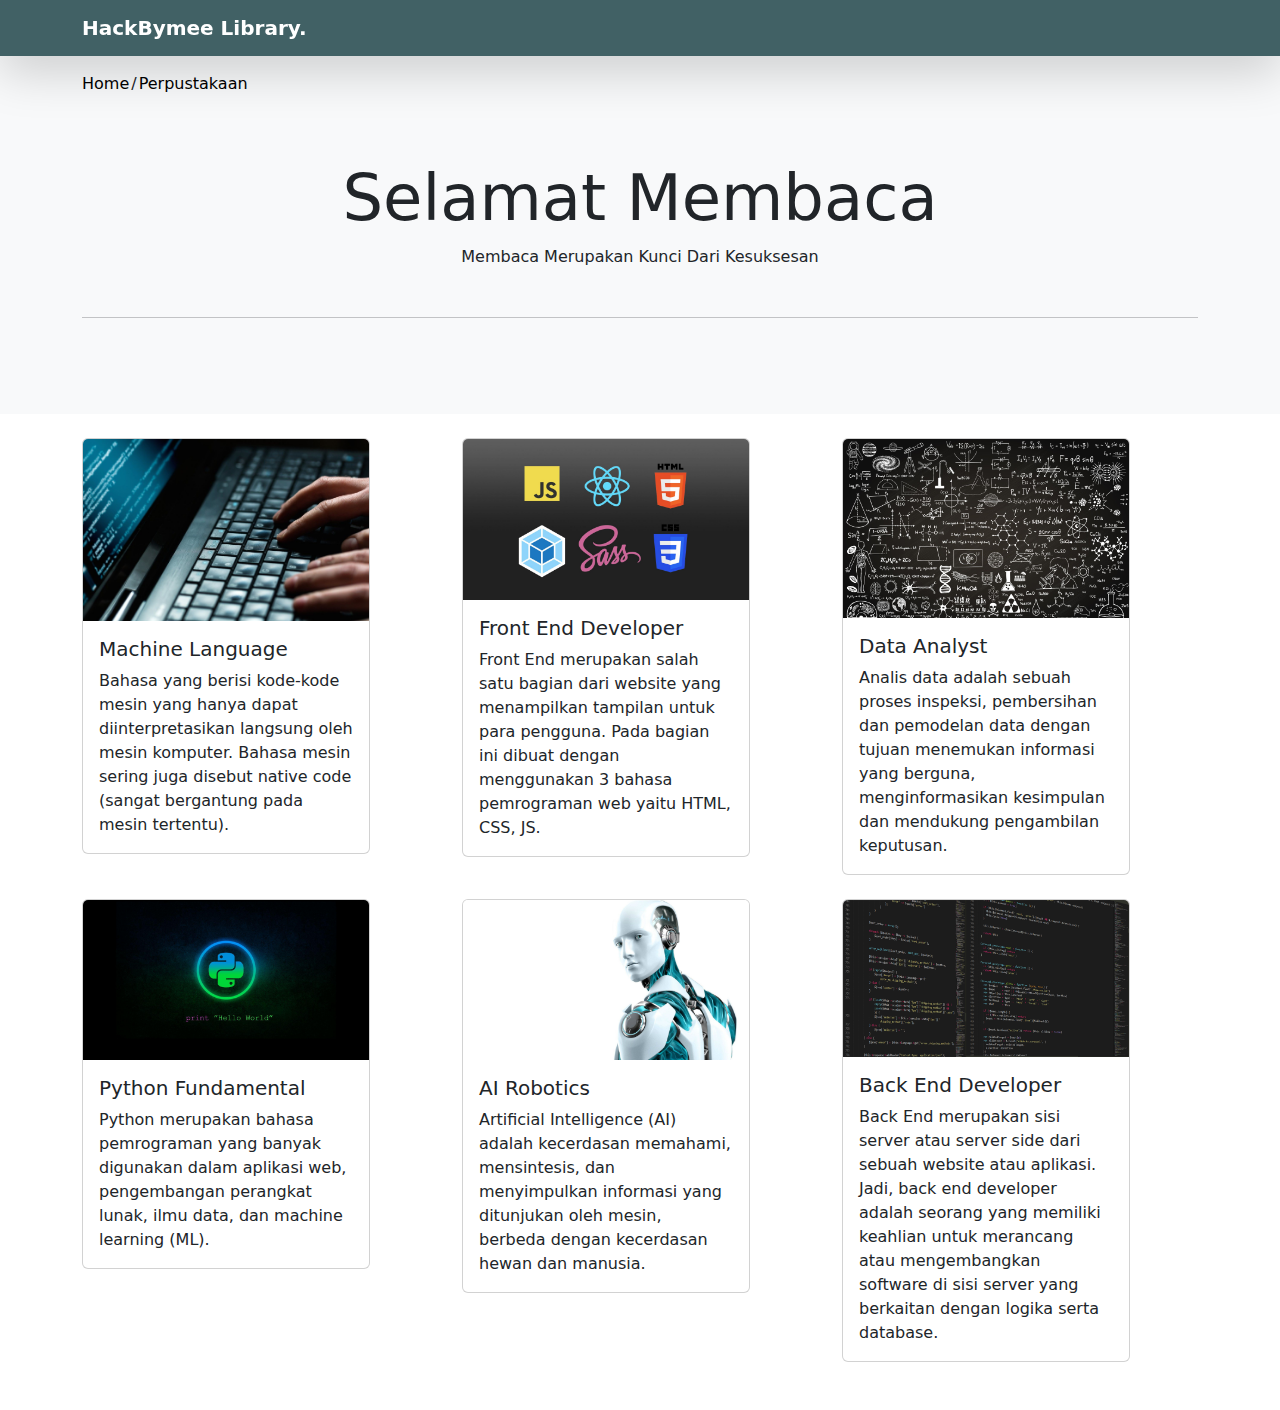
<file: perpustakaan/index.html>
<!DOCTYPE html>
<html lang="id">
<head>
    <meta charset="UTF-8">
    <meta http-equiv="X-UA-Compatible" content="IE=edge">
    <meta name="viewport" content="width=device-width, initial-scale=1.0">
    <title>Perpustakaan</title>

    <!-- Font Google -->
    <link rel="preconnect" href="https://fonts.googleapis.com">
    <link rel="preconnect" href="https://fonts.gstatic.com" crossorigin>
    <link href="https://fonts.googleapis.com/css2?family=Ubuntu:wght@300&display=swap" rel="stylesheet">
    
    <!-- Favicon -->
    <link rel="icon" type="image/png" sizes="16x16"  href="/favicons/book.png">
    <meta name="msapplication-TileColor" content="#ffffff">
    <meta name="theme-color" content="#ffffff">

    <!-- Bootstrap -->
    <link rel="stylesheet" href="https://cdn.jsdelivr.net/npm/bootstrap@5.3.0-alpha1/dist/css/bootstrap.min.css" />

    <!-- Font Awesome -->
    <link rel="stylesheet" href="https://cdnjs.cloudflare.com/ajax/libs/font-awesome/6.2.1/css/all.min.css"
    integrity="sha512-MV7K8+y+gLIBoVD59lQIYicR65iaqukzvf/nwasF0nqhPay5w/9lJmVM2hMDcnK1OnMGCdVK+iQrJ7lzPJQd1w=="
    crossorigin="anonymous" referrerpolicy="no-referrer" />

    <!-- Animate CSS -->
    <link rel="stylesheet" href="https://cdnjs.cloudflare.com/ajax/libs/animate.css/4.1.1/animate.min.css" />

    <!-- CSS -->
    <link rel="stylesheet" href="style.css">
</head>
<body>
    <!-- Nav Start -->
    <nav class="navbar navbar-expand-lg navbar-dark navbar-background shadow-lg fixed-top">
        <div class="container">
            <a class="navbar-brand fw-bold" href="/">HackBymee Library.</a>
            </div>
        </div>
    </nav>
    <!-- Nav End -->

    <!-- Content Start -->
    <div class="container-fluid pt-5 pb-5 bg-light">
        <div class="container">
            <div class="index pt-4">
                <a href="/">Home</a> <p>/</p> <a href="/perpustakaan/index.html">Perpustakaan</a>
            </div>

            <!-- Animasi Buku -->
            <h2 class="display-3 pt-5 text-center animate__animated animate__bounceIn animate__delay-1s">
                Selamat Membaca <i class="fas fa-book fa-2"></i>
            </h2>
            <p class="text-center animate__animated animate__bounceIn animate__delay-1s">
                Membaca Merupakan Kunci Dari Kesuksesan
            </p>
            <hr class="my-5" width="100%">
        </div>
    </div>
    <!-- Content End -->

    <!-- Perpustakaan Start -->
    <div class="container-fluid pb-5">
        <div class="container animate__animated animate__bounceIn animate__delay-1s">
            <div class="row">
                <div class="col pt-4">
                    <div class="card" style="width: 18rem;">
                        <a href="#">
                            <img src="/img/machine_language.jpg" class="card-img-top" alt="...">
                        </a>
                        <div class="card-body">
                            <h5 class="card-title">Machine Language</h5>
                            <p class="card-text">
                                Bahasa yang berisi kode-kode mesin yang hanya dapat diinterpretasikan
                                langsung oleh mesin komputer. Bahasa mesin sering juga disebut native
                                code (sangat bergantung pada mesin tertentu).
                            </p>
                        </div>
                    </div>
                </div>

                <div class="col pt-4">
                    <div class="card" style="width: 18rem;">
                        <a href="/buku/FrontEnd_Developer.pdf">
                            <img src="/img/front_end.jpg" class="card-img-top" alt="...">
                        </a>
                        <div class="card-body">
                            <h5 class="card-title">Front End Developer</h5>
                            <p class="card-text">
                                Front End merupakan salah satu bagian dari website yang
                                menampilkan tampilan untuk para pengguna. Pada bagian ini
                                dibuat dengan menggunakan 3 bahasa pemrograman web yaitu
                                HTML, CSS, JS.
                            </p>
                        </div>
                    </div>
                </div>

                <div class="col pt-4">
                    <div class="card" style="width: 18rem;">
                        <a href="/buku/AnalisisBigData.pdf">
                            <img src="/img/data_analyst.jpg" class="card-img-top" alt="...">
                        </a>
                        <div class="card-body">
                            <h5 class="card-title">Data Analyst</h5>
                            <p class="card-text">
                                Analis data adalah sebuah proses inspeksi, pembersihan dan
                                pemodelan data dengan tujuan menemukan informasi yang berguna,
                                menginformasikan kesimpulan dan mendukung pengambilan keputusan.
                            </p>
                        </div>
                    </div>
                </div>

                <div class="col pt-4">
                    <div class="card" style="width: 18rem;">
                        <a href="/buku/Belajar_Pemrograman_Python_Dasar.pdf">
                            <img src="/img/python_fundamental.jpg" class="card-img-top" alt="...">
                        </a>
                        <div class="card-body">
                            <h5 class="card-title">Python Fundamental</h5>
                            <p class="card-text">
                                Python merupakan bahasa pemrograman yang banyak digunakan dalam
                                aplikasi web, pengembangan perangkat lunak, ilmu data, dan machine
                                learning (ML).
                            </p>
                        </div>
                    </div>
                </div>

                <div class="col pt-4">
                    <div class="card" style="width: 18rem;">
                        <a href="#">
                            <img src="/img/robotics.jpg" class="card-img-top" alt="...">
                        </a>
                        <div class="card-body">
                            <h5 class="card-title">AI Robotics</h5>
                            <p class="card-text">
                                Artificial Intelligence (AI) adalah kecerdasan memahami, mensintesis, dan
                                menyimpulkan informasi yang ditunjukan oleh mesin, berbeda dengan kecerdasan
                                hewan dan manusia.
                            </p>
                        </div>
                    </div>
                </div>

                <div class="col pt-4">
                    <div class="card" style="width: 18rem;">
                        <a href="">
                            <img src="/img/backend.png" class="card-img-top" alt="...">
                        </a>
                        <div class="card-body">
                            <h5 class="card-title">Back End Developer</h5>
                            <p class="card-text">
                                Back End merupakan sisi server atau server side dari sebuah website
                                atau aplikasi. Jadi, back end developer adalah seorang yang memiliki
                                keahlian untuk merancang atau mengembangkan software di sisi server
                                yang berkaitan dengan logika serta database.
                            </p>
                        </div>
                    </div>
                </div>
            </div>
        </div>
    </div>
    <!-- Perpustakaan End -->
</body>
</html>
</file>
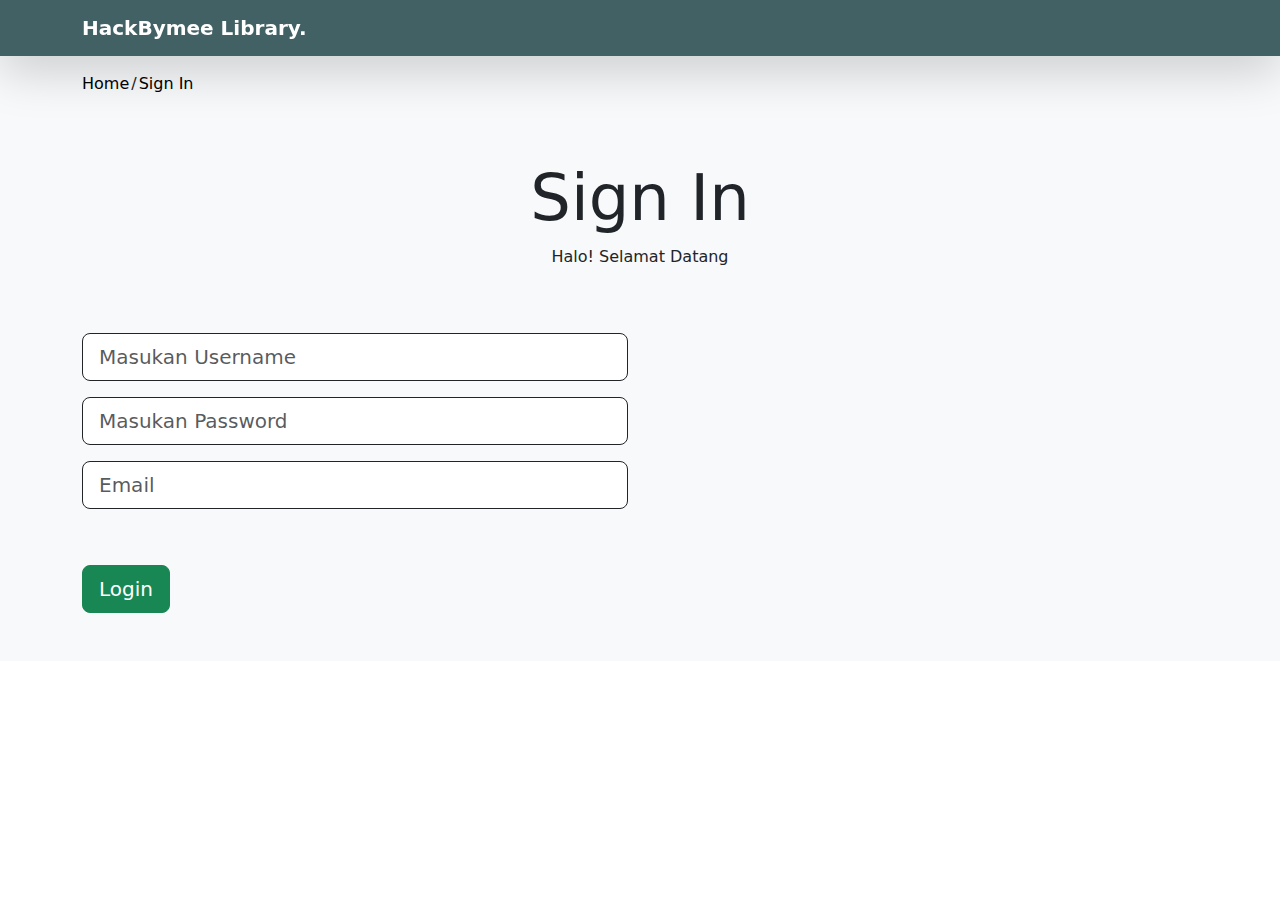
<file: signin/index.html>
<!DOCTYPE html>
<html lang="id">
<head>
    <meta charset="UTF-8">
    <meta http-equiv="X-UA-Compatible" content="IE=edge">
    <meta name="viewport" content="width=device-width, initial-scale=1.0">
    <title>Sign In - HackBymee</title>

    <!-- Favicon -->
    <link rel="icon" type="image/png" sizes="16x16"  href="/favicons/book.png">
    <meta name="msapplication-TileColor" content="#ffffff">
    <meta name="theme-color" content="#ffffff">

    <!-- Bootstrap -->
    <link rel="stylesheet" href="https://cdn.jsdelivr.net/npm/bootstrap@5.3.0-alpha1/dist/css/bootstrap.min.css">

    <!-- Font Awesome -->
    <link rel="stylesheet" href="https://cdnjs.cloudflare.com/ajax/libs/font-awesome/6.2.1/css/all.min.css"
    integrity="sha512-MV7K8+y+gLIBoVD59lQIYicR65iaqukzvf/nwasF0nqhPay5w/9lJmVM2hMDcnK1OnMGCdVK+iQrJ7lzPJQd1w=="
    crossorigin="anonymous" referrerpolicy="no-referrer" />

    <!-- Animate CSS -->
    <link rel="stylesheet" href="https://cdnjs.cloudflare.com/ajax/libs/animate.css/4.1.1/animate.min.css"/>

    <!-- CSS -->
    <link rel="stylesheet" href="style.css">
</head>
<body>
    <!-- Nav Start -->
    <nav class="navbar navbar-expand-lg navbar-dark navbar-background  shadow-lg fixed-top">
        <div class="container">
            <a class="navbar-brand fw-bold" href="/">HackBymee Library.</a>
            </div>
        </div>
    </nav>
    <!-- Nav End -->

    <!-- Sign In Start -->
    <div class="container-fluid pt-5 pb-5 bg-light">
        <div class="container">
            <div class="index pt-4">
                <a href="/">Home</a> <p>/</p> <a href="/signin/index.html">Sign In</a>
            </div>

            <!-- Animasi SignIn -->
            <h2 class="display-3 pt-5 text-center 
                animate__animated animate__bounceIn animate__delay-1s">
                Sign In 
            </h2>
            <p class="text-center animate__animated animate__bounceIn animate__delay-1s">
                Halo! Selamat Datang
            </p>

            <!-- Form Sign In Start -->
            <form action="#" method="post">
                <div class="row pt-5 pb-3">
                    <div class="col-md-6">
                        <input type="text" placeholder="Masukan Username" class="form-control form-control-lg border border-dark">
                    </div>
                </div>
                
                <div class="row pb-3">
                    <div class="col-md-6">
                        <input type="password" placeholder="Masukan Password" class="form-control form-control-lg border border-dark">
                    </div>
                </div>

                <div class="row pb-3">
                    <div class="col-md-6">
                        <input type="email" placeholder="Email" class="form-control form-control-lg mb-4 border border-dark">
                    </div>
                </div>
                
                <div class="pt-3 text-start">
                    <button type="button" class="btn btn-success btn-lg">Login</button>
                </div>
            </form>
            <!-- Form Sign In End -->
        </div>
    </div>
    <!-- Sign In End -->
</body>
</html>
</file>
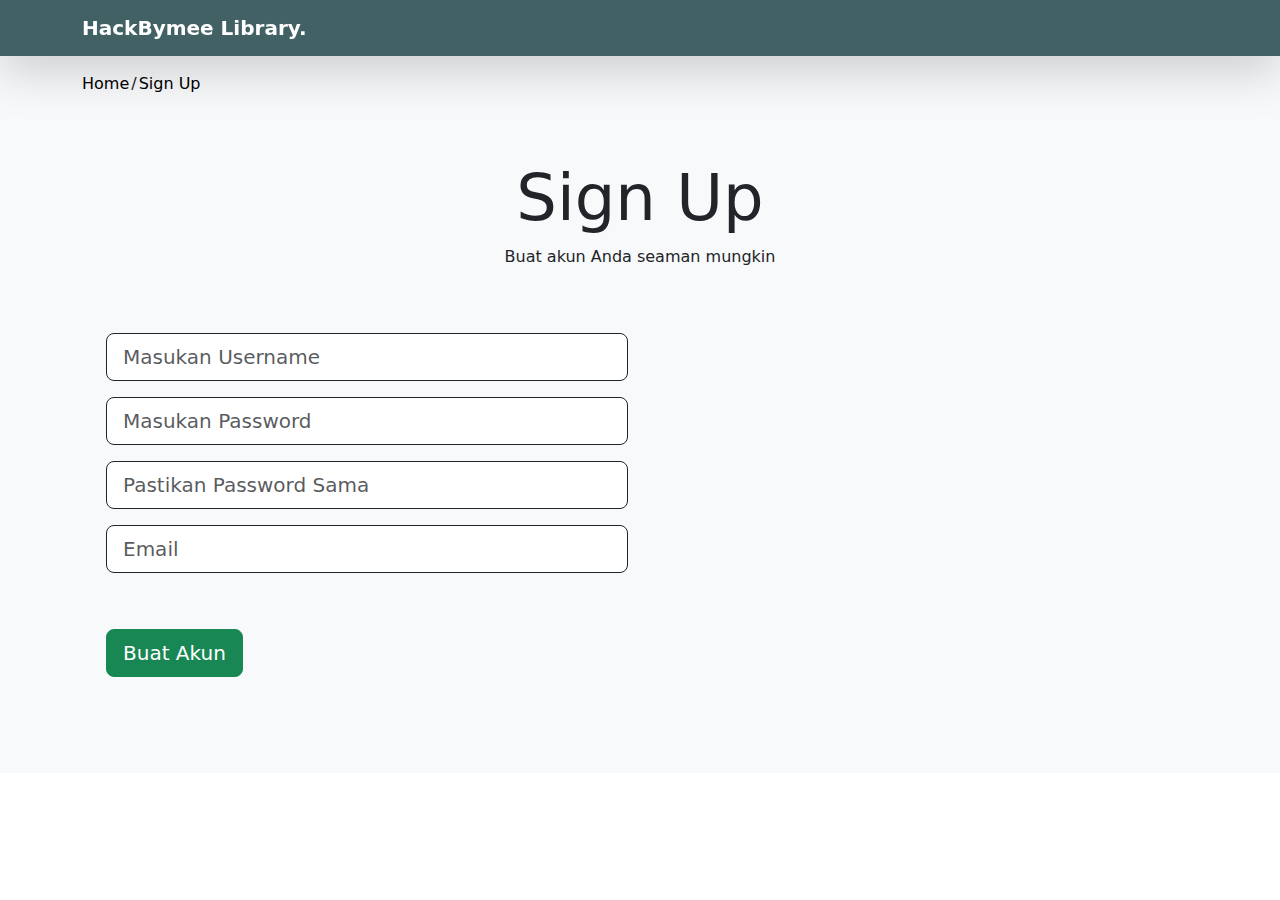
<file: signup/index.html>
<!DOCTYPE html>
<html lang="id">
<head>
    <meta charset="UTF-8">
    <meta http-equiv="X-UA-Compatible" content="IE=edge">
    <meta name="viewport" content="width=device-width, initial-scale=1.0">
    <title>Sign Up</title>

    <!-- Favicon -->
    <link rel="icon" type="image/png" sizes="16x16"  href="/favicons/book.png">
    <meta name="msapplication-TileColor" content="#ffffff">
    <meta name="theme-color" content="#ffffff">

    <!-- Bootstrap -->
    <link rel="stylesheet" href="https://cdn.jsdelivr.net/npm/bootstrap@5.3.0-alpha1/dist/css/bootstrap.min.css">

    <!-- Font Awesome -->
    <link rel="stylesheet" href="https://cdnjs.cloudflare.com/ajax/libs/font-awesome/6.2.1/css/all.min.css"
    integrity="sha512-MV7K8+y+gLIBoVD59lQIYicR65iaqukzvf/nwasF0nqhPay5w/9lJmVM2hMDcnK1OnMGCdVK+iQrJ7lzPJQd1w=="
    crossorigin="anonymous" referrerpolicy="no-referrer" />

    <!-- Animate CSS -->
    <link rel="stylesheet" href="https://cdnjs.cloudflare.com/ajax/libs/animate.css/4.1.1/animate.min.css"/>

    <link rel="stylesheet" href="style.css">
</head>
<body>
    <!-- Nav Start -->
    <nav class="navbar navbar-expand-lg navbar-dark navbar-background shadow-lg fixed-top">
        <div class="container">
            <a class="navbar-brand fw-bold" href="/">HackBymee Library.</a>
            </div>
        </div>
    </nav>
    <!-- Nav End -->

    <div class="container-fluid pt-5 pb-5 bg-light">
        <div class="container">
            <div class="index pt-4">
                <a href="/">Home</a> <p>/</p> <a href="/signup/index.html">Sign Up</a>
            </div>

    <!-- Signup Start-->
    <div class="container-fluid pb-5 bg-light">
        <div class="container">
            <h2 class="display-3 pt-lg-5 text-center 
            animate__animated animate__bounceIn animate__delay-1s" id="sign-up">
                Sign Up
            </h2>
                <p class="text-center animate__animated animate__bounceIn animate__delay-1s">
                    Buat akun Anda seaman mungkin
                </p>

                <!-- Form Sign Up Start -->
                    <form action="" method="post">
                        <div class="row pt-5 pb-3">
                            <div class="col-md-6">
                                <input type="text" placeholder="Masukan Username" class="form-control form-control-lg border border-dark">
                            </div>
                        </div>
                        <div class="row pb-3">
                            <div class="col-md-6">
                                <input type="password" placeholder="Masukan Password" class="form-control form-control-lg border border-dark">
                            </div>
                        </div>
        
                        <div class="row pb-3">
                            <div class="col-md-6">
                                <input type="password" placeholder="Pastikan Password Sama" class="form-control form-control-lg border border-dark">
                            </div>
                        </div>
        
                        <div class="row pb-3">
                            <div class="col-md-6">
                                <input type="email" placeholder="Email" class="form-control form-control-lg mb-4 border border-dark">
                            </div>
                        </div>
        
                        <div class="pt-3 text-start">
                            <button type="button" class="btn btn-success btn-lg">Buat Akun</button>
                        </div>
                    </form>
                <!-- Form Sign Up End -->
        </div>
    </div>
    <!-- Signup End -->
</body>
</html>
</file>
<file: perpustakaan/style.css>
.index {
    display: flex;
    gap: 2px;
}

.index a{
    text-decoration: none;
    color: black;
}

.navbar-background {
    background-color: #416165;
}

/* card start */
.card:hover {
    transform: scale(0.9);
    transition: 0.3s;
}
/* card end */
</file>
<file: signin/style.css>
.navbar-background {
    background-color: #416165;
}

.index {
    display: flex;
    gap: 2px;
}

.index a {
    text-decoration: none;
    color: black;
}
</file>
<file: signup/style.css>
.navbar-background {
    background-color: #416165;
}

.index {
    display: flex;
    gap: 2px;
}

.index a {
    text-decoration: none;
    color: black;
}
</file>
